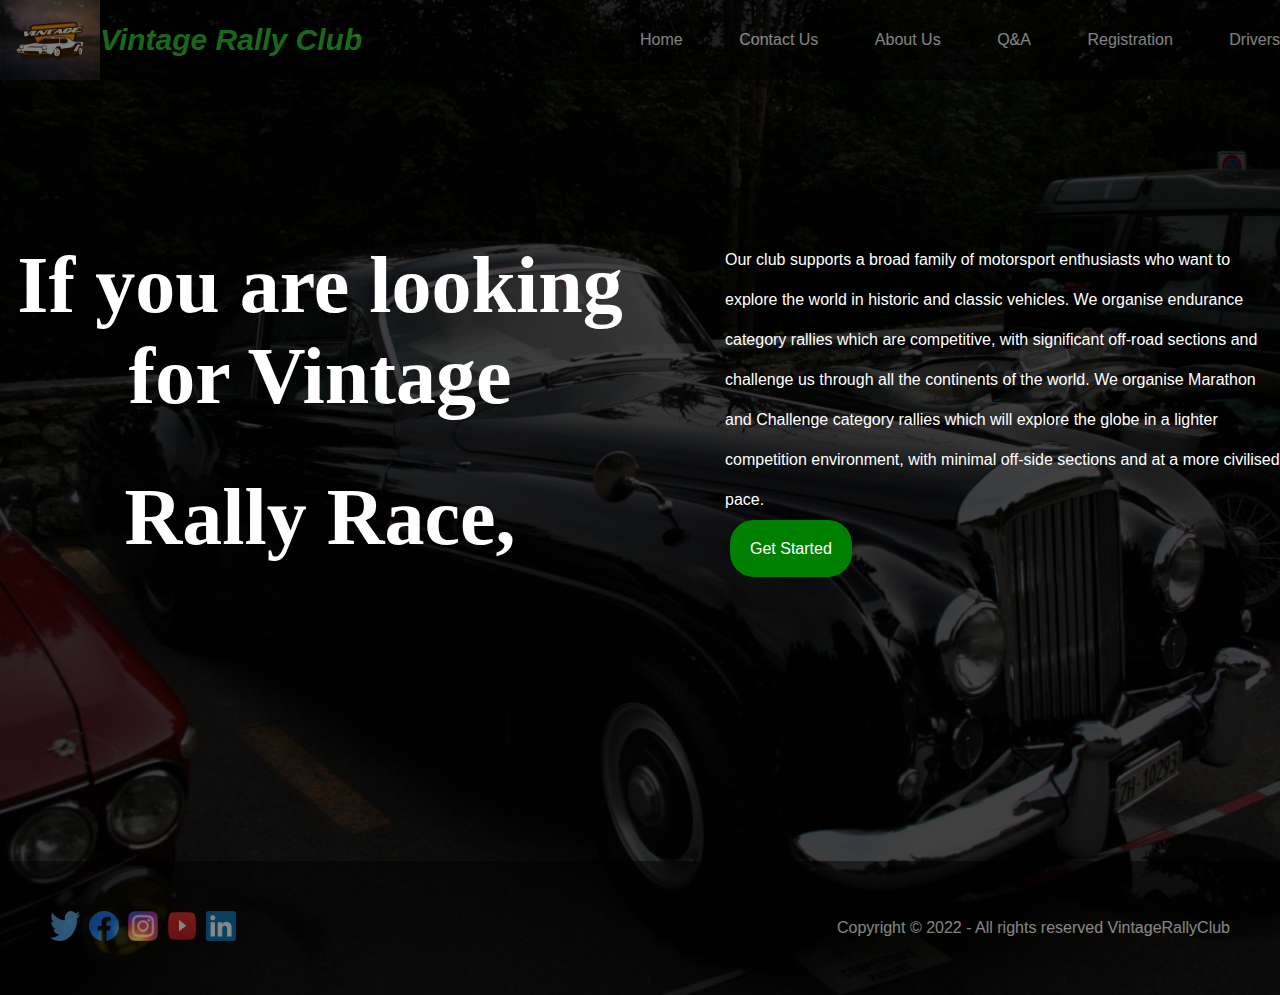
<file: About.html>
<!DOCTYPE html>
<html lang="en">
<head>
    <meta charset="UTF-8">
    <meta http-equiv="X-UA-Compatible" content="IE=edge">
    <meta name="viewport" content="width=device-width, initial-scale=1.0">
    <title>Vintage Rally Club - About Us</title>
    <link rel="stylesheet" href="style.css"/>
    <link rel="icon" href="Images/vintage.png">
</head>
<body>

    <div class="background">

        <header class="header">
            <div class="imageTitle">
                <img src="Images/vintage.png" class="mainLogo" alt="logo"/>
                <span class="title">Vintage Rally Club</span>
            </div>
            <div class="nav-menu">
                <a href="index.html" class="link" accesskey="h">Home</a>
                <a href="Contact.html" class="link" accesskey="c">Contact Us</a>
                <a href="About.html" class="link" accesskey="a">About Us</a>
                <a href="Q&A.html" class="link" accesskey="q">Q&A</a>
                <a href="Register.html" class="link" accesskey="r">Registration</a>
                <a href="Drivers.html" class="link" accesskey="d">Drivers</a>
            </div>
        </header>
    
        <main class="mainAbout">
            <div class="container">
                <div class="left About_left">
                    <div class="auto textAuto">
                        <h1 class="Declaration">If you are looking for Vintage</h1>
                        <h1 class="Declaration">Rally Race,</h1>
                        <h1 class="Declaration">You're in the right place.</h1>
                        <h1 class="Declaration">Without further a do,</h1>
                        <h1 class="Declaration">Come and Join with us.</h1>
                    </div>
                </div>
                <div class="right About_right">
                    <p class="content">
                        Our club supports a broad family of motorsport enthusiasts who want to explore 
                        
                        the world in historic and classic vehicles. We organise endurance category rallies 
                        
                        which are competitive, with significant off-road sections and challenge us through 
                        
                        all the continents of the world. We organise Marathon and Challenge category 
                        
                        rallies which will explore the globe in a lighter competition environment, with 
                        
                        minimal off-side sections and at a more civilised pace.
                    </p>
                    <a href="Register.html" class="getStart">Get Started</a>
                </div>
            </div>
        </main>

        <footer class="Footer index_footer">
            <div class="footerLeft">
                <a href="https://twitter.com/VintageRallyClub"><img src="Images/twiiter.png" alt="twitter" class="logo"/></a>
                <a href="https://www.facebook.com/VintageRallyClub/"><img src="Images/facebook.png" alt="facebook" class="logo"/></a>
                <a href="https://www.instagram.com/VintageRallyClub/"><img src="Images/instagram.webp" alt="instagram" class="logo"/></a>
                <a href="https://www.youtube.com/channel/VintageRallyClub"><img src="Images/youtube.png" alt="youtube" class="logo"/></a>
                <a href="https://www.linkedin.com/company/VintageRallyClub/"><img src="Images/linkedin.png" alt="linkedin" class="logo"/></a>
            </div>
            <div class="footerRight">
                <p class="copyright">Copyright © 2022 - All rights reserved <a href="#" class="copyright1">VintageRallyClub</a></p>
            </div>
        </footer>
    </div>
</body>
</html>
</file>
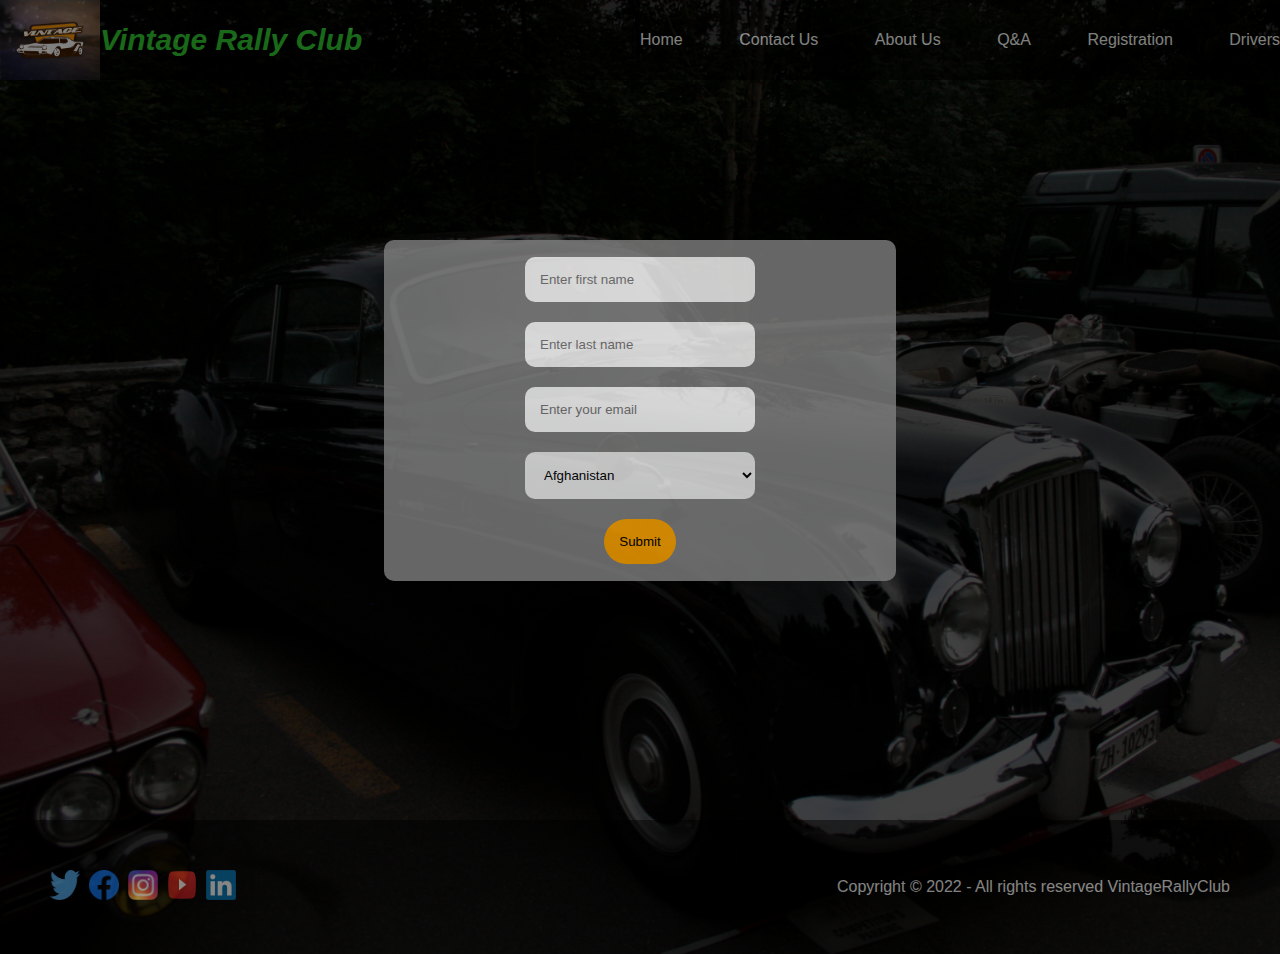
<file: Contact.html>
<!DOCTYPE html>
<html lang="en">
<head>
    <meta charset="UTF-8">
    <meta http-equiv="X-UA-Compatible" content="IE=edge">
    <meta name="viewport" content="width=device-width, initial-scale=1.0">
    <title>Vintage Rally Club - Contact Us</title>
    <link rel="stylesheet" href="style.css"/>
    <link rel="icon" href="Images/vintage.png">
</head>
<body>

    <div class="background">

        <header class="header">
            <div class="imageTitle">
                <img src="Images/vintage.png" class="mainLogo" alt="logo"/>
                <span class="title">Vintage Rally Club</span>
            </div>
            <div class="nav-menu">
                <a href="index.html" class="link" accesskey="h">Home</a>
                <a href="Contact.html" class="link" accesskey="c">Contact Us</a>
                <a href="About.html" class="link" accesskey="a">About Us</a>
                <a href="Q&A.html" class="link" accesskey="q">Q&A</a>
                <a href="Register.html" class="link" accesskey="r">Registration</a>
                <a href="Drivers.html" class="link" accesskey="d">Drivers</a>
            </div>
        </header>
        
        <main class="main">
            <div class="flex">
                <form class="contact" action="https://formsubmit.co/vintagerallyclub@gmail.com" method="POST">
                    
                    <input type="text" placeholder="Enter first name" class="input" name="text" required/>
                    <input type="text" placeholder="Enter last name" class="input" name="text" required/>
                    <input type="email" placeholder="Enter your email" class="input" name="email" required/>
                    <select class="input select">
                        <option value="Afghanistan">Afghanistan</option>
                        <option value="Åland Islands">Åland Islands</option>
                        <option value="Albania">Albania</option>
                        <option value="Algeria">Algeria</option>
                        <option value="American Samoa">American Samoa</option>
                        <option value="Andorra">Andorra</option>
                        <option value="Angola">Angola</option>
                        <option value="Anguilla">Anguilla</option>
                        <option value="Antarctica">Antarctica</option>
                        <option value="Antigua and Barbuda">Antigua and Barbuda</option>
                        <option value="Argentina">Argentina</option>
                        <option value="Armenia">Armenia</option>
                        <option value="Aruba">Aruba</option>
                        <option value="Australia">Australia</option>
                        <option value="Austria">Austria</option>
                        <option value="Azerbaijan">Azerbaijan</option>
                        <option value="Bahamas">Bahamas</option>
                        <option value="Bahrain">Bahrain</option>
                        <option value="Bangladesh">Bangladesh</option>
                        <option value="Barbados">Barbados</option>
                        <option value="Belarus">Belarus</option>
                        <option value="Belgium">Belgium</option>
                        <option value="Belize">Belize</option>
                        <option value="Benin">Benin</option>
                        <option value="Bermuda">Bermuda</option>
                        <option value="Bhutan">Bhutan</option>
                        <option value="Bolivia">Bolivia</option>
                        <option value="Bosnia and Herzegovina">Bosnia and Herzegovina</option>
                        <option value="Botswana">Botswana</option>
                        <option value="Bouvet Island">Bouvet Island</option>
                        <option value="Brazil">Brazil</option>
                        <option value="British Indian Ocean Territory">British Indian Ocean Territory</option>
                        <option value="Brunei Darussalam">Brunei Darussalam</option>
                        <option value="Bulgaria">Bulgaria</option>
                        <option value="Burkina Faso">Burkina Faso</option>
                        <option value="Burundi">Burundi</option>
                        <option value="Cambodia">Cambodia</option>
                        <option value="Cameroon">Cameroon</option>
                        <option value="Canada">Canada</option>
                        <option value="Cape Verde">Cape Verde</option>
                        <option value="Cayman Islands">Cayman Islands</option>
                        <option value="Central African Republic">Central African Republic</option>
                        <option value="Chad">Chad</option>
                        <option value="Chile">Chile</option>
                        <option value="China">China</option>
                        <option value="Christmas Island">Christmas Island</option>
                        <option value="Cocos (Keeling) Islands">Cocos (Keeling) Islands</option>
                        <option value="Colombia">Colombia</option>
                        <option value="Comoros">Comoros</option>
                        <option value="Congo">Congo</option>
                        <option value="Congo, The Democratic Republic of The">Congo, The Democratic Republic of The</option>
                        <option value="Cook Islands">Cook Islands</option>
                        <option value="Costa Rica">Costa Rica</option>
                        <option value="Cote D'ivoire">Cote D'ivoire</option>
                        <option value="Croatia">Croatia</option>
                        <option value="Cuba">Cuba</option>
                        <option value="Cyprus">Cyprus</option>
                        <option value="Czech Republic">Czech Republic</option>
                        <option value="Denmark">Denmark</option>
                        <option value="Djibouti">Djibouti</option>
                        <option value="Dominica">Dominica</option>
                        <option value="Dominican Republic">Dominican Republic</option>
                        <option value="Ecuador">Ecuador</option>
                        <option value="Egypt">Egypt</option>
                        <option value="El Salvador">El Salvador</option>
                        <option value="Equatorial Guinea">Equatorial Guinea</option>
                        <option value="Eritrea">Eritrea</option>
                        <option value="Estonia">Estonia</option>
                        <option value="Ethiopia">Ethiopia</option>
                        <option value="Falkland Islands (Malvinas)">Falkland Islands (Malvinas)</option>
                        <option value="Faroe Islands">Faroe Islands</option>
                        <option value="Fiji">Fiji</option>
                        <option value="Finland">Finland</option>
                        <option value="France">France</option>
                        <option value="French Guiana">French Guiana</option>
                        <option value="French Polynesia">French Polynesia</option>
                        <option value="French Southern Territories">French Southern Territories</option>
                        <option value="Gabon">Gabon</option>
                        <option value="Gambia">Gambia</option>
                        <option value="Georgia">Georgia</option>
                        <option value="Germany">Germany</option>
                        <option value="Ghana">Ghana</option>
                        <option value="Gibraltar">Gibraltar</option>
                        <option value="Greece">Greece</option>
                        <option value="Greenland">Greenland</option>
                        <option value="Grenada">Grenada</option>
                        <option value="Guadeloupe">Guadeloupe</option>
                        <option value="Guam">Guam</option>
                        <option value="Guatemala">Guatemala</option>
                        <option value="Guernsey">Guernsey</option>
                        <option value="Guinea">Guinea</option>
                        <option value="Guinea-bissau">Guinea-bissau</option>
                        <option value="Guyana">Guyana</option>
                        <option value="Haiti">Haiti</option>
                        <option value="Heard Island and Mcdonald Islands">Heard Island and Mcdonald Islands</option>
                        <option value="Holy See (Vatican City State)">Holy See (Vatican City State)</option>
                        <option value="Honduras">Honduras</option>
                        <option value="Hong Kong">Hong Kong</option>
                        <option value="Hungary">Hungary</option>
                        <option value="Iceland">Iceland</option>
                        <option value="India">India</option>
                        <option value="Indonesia">Indonesia</option>
                        <option value="Iran, Islamic Republic of">Iran, Islamic Republic of</option>
                        <option value="Iraq">Iraq</option>
                        <option value="Ireland">Ireland</option>
                        <option value="Isle of Man">Isle of Man</option>
                        <option value="Israel">Israel</option>
                        <option value="Italy">Italy</option>
                        <option value="Jamaica">Jamaica</option>
                        <option value="Japan">Japan</option>
                        <option value="Jersey">Jersey</option>
                        <option value="Jordan">Jordan</option>
                        <option value="Kazakhstan">Kazakhstan</option>
                        <option value="Kenya">Kenya</option>
                        <option value="Kiribati">Kiribati</option>
                        <option value="Korea, Democratic People's Republic of">Korea, Democratic People's Republic of</option>
                        <option value="Korea, Republic of">Korea, Republic of</option>
                        <option value="Kuwait">Kuwait</option>
                        <option value="Kyrgyzstan">Kyrgyzstan</option>
                        <option value="Lao People's Democratic Republic">Lao People's Democratic Republic</option>
                        <option value="Latvia">Latvia</option>
                        <option value="Lebanon">Lebanon</option>
                        <option value="Lesotho">Lesotho</option>
                        <option value="Liberia">Liberia</option>
                        <option value="Libyan Arab Jamahiriya">Libyan Arab Jamahiriya</option>
                        <option value="Liechtenstein">Liechtenstein</option>
                        <option value="Lithuania">Lithuania</option>
                        <option value="Luxembourg">Luxembourg</option>
                        <option value="Macao">Macao</option>
                        <option value="Macedonia, The Former Yugoslav Republic of">Macedonia, The Former Yugoslav Republic of</option>
                        <option value="Madagascar">Madagascar</option>
                        <option value="Malawi">Malawi</option>
                        <option value="Malaysia">Malaysia</option>
                        <option value="Maldives">Maldives</option>
                        <option value="Mali">Mali</option>
                        <option value="Malta">Malta</option>
                        <option value="Marshall Islands">Marshall Islands</option>
                        <option value="Martinique">Martinique</option>
                        <option value="Mauritania">Mauritania</option>
                        <option value="Mauritius">Mauritius</option>
                        <option value="Mayotte">Mayotte</option>
                        <option value="Mexico">Mexico</option>
                        <option value="Micronesia, Federated States of">Micronesia, Federated States of</option>
                        <option value="Moldova, Republic of">Moldova, Republic of</option>
                        <option value="Monaco">Monaco</option>
                        <option value="Mongolia">Mongolia</option>
                        <option value="Montenegro">Montenegro</option>
                        <option value="Montserrat">Montserrat</option>
                        <option value="Morocco">Morocco</option>
                        <option value="Mozambique">Mozambique</option>
                        <option value="Myanmar">Myanmar</option>
                        <option value="Namibia">Namibia</option>
                        <option value="Nauru">Nauru</option>
                        <option value="Nepal">Nepal</option>
                        <option value="Netherlands">Netherlands</option>
                        <option value="Netherlands Antilles">Netherlands Antilles</option>
                        <option value="New Caledonia">New Caledonia</option>
                        <option value="New Zealand">New Zealand</option>
                        <option value="Nicaragua">Nicaragua</option>
                        <option value="Niger">Niger</option>
                        <option value="Nigeria">Nigeria</option>
                        <option value="Niue">Niue</option>
                        <option value="Norfolk Island">Norfolk Island</option>
                        <option value="Northern Mariana Islands">Northern Mariana Islands</option>
                        <option value="Norway">Norway</option>
                        <option value="Oman">Oman</option>
                        <option value="Pakistan">Pakistan</option>
                        <option value="Palau">Palau</option>
                        <option value="Palestinian Territory, Occupied">Palestinian Territory, Occupied</option>
                        <option value="Panama">Panama</option>
                        <option value="Papua New Guinea">Papua New Guinea</option>
                        <option value="Paraguay">Paraguay</option>
                        <option value="Peru">Peru</option>
                        <option value="Philippines">Philippines</option>
                        <option value="Pitcairn">Pitcairn</option>
                        <option value="Poland">Poland</option>
                        <option value="Portugal">Portugal</option>
                        <option value="Puerto Rico">Puerto Rico</option>
                        <option value="Qatar">Qatar</option>
                        <option value="Reunion">Reunion</option>
                        <option value="Romania">Romania</option>
                        <option value="Russian Federation">Russian Federation</option>
                        <option value="Rwanda">Rwanda</option>
                        <option value="Saint Helena">Saint Helena</option>
                        <option value="Saint Kitts and Nevis">Saint Kitts and Nevis</option>
                        <option value="Saint Lucia">Saint Lucia</option>
                        <option value="Saint Pierre and Miquelon">Saint Pierre and Miquelon</option>
                        <option value="Saint Vincent and The Grenadines">Saint Vincent and The Grenadines</option>
                        <option value="Samoa">Samoa</option>
                        <option value="San Marino">San Marino</option>
                        <option value="Sao Tome and Principe">Sao Tome and Principe</option>
                        <option value="Saudi Arabia">Saudi Arabia</option>
                        <option value="Senegal">Senegal</option>
                        <option value="Serbia">Serbia</option>
                        <option value="Seychelles">Seychelles</option>
                        <option value="Sierra Leone">Sierra Leone</option>
                        <option value="Singapore">Singapore</option>
                        <option value="Slovakia">Slovakia</option>
                        <option value="Slovenia">Slovenia</option>
                        <option value="Solomon Islands">Solomon Islands</option>
                        <option value="Somalia">Somalia</option>
                        <option value="South Africa">South Africa</option>
                        <option value="South Georgia and The South Sandwich Islands">South Georgia and The South Sandwich Islands</option>
                        <option value="Spain">Spain</option>
                        <option value="Sri Lanka">Sri Lanka</option>
                        <option value="Sudan">Sudan</option>
                        <option value="Suriname">Suriname</option>
                        <option value="Svalbard and Jan Mayen">Svalbard and Jan Mayen</option>
                        <option value="Swaziland">Swaziland</option>
                        <option value="Sweden">Sweden</option>
                        <option value="Switzerland">Switzerland</option>
                        <option value="Syrian Arab Republic">Syrian Arab Republic</option>
                        <option value="Taiwan">Taiwan</option>
                        <option value="Tajikistan">Tajikistan</option>
                        <option value="Tanzania, United Republic of">Tanzania, United Republic of</option>
                        <option value="Thailand">Thailand</option>
                        <option value="Timor-leste">Timor-leste</option>
                        <option value="Togo">Togo</option>
                        <option value="Tokelau">Tokelau</option>
                        <option value="Tonga">Tonga</option>
                        <option value="Trinidad and Tobago">Trinidad and Tobago</option>
                        <option value="Tunisia">Tunisia</option>
                        <option value="Turkey">Turkey</option>
                        <option value="Turkmenistan">Turkmenistan</option>
                        <option value="Turks and Caicos Islands">Turks and Caicos Islands</option>
                        <option value="Tuvalu">Tuvalu</option>
                        <option value="Uganda">Uganda</option>
                        <option value="Ukraine">Ukraine</option>
                        <option value="United Arab Emirates">United Arab Emirates</option>
                        <option value="United Kingdom">United Kingdom</option>
                        <option value="United States">United States</option>
                        <option value="United States Minor Outlying Islands">United States Minor Outlying Islands</option>
                        <option value="Uruguay">Uruguay</option>
                        <option value="Uzbekistan">Uzbekistan</option>
                        <option value="Vanuatu">Vanuatu</option>
                        <option value="Venezuela">Venezuela</option>
                        <option value="Viet Nam">Viet Nam</option>
                        <option value="Virgin Islands, British">Virgin Islands, British</option>
                        <option value="Virgin Islands, U.S.">Virgin Islands, U.S.</option>
                        <option value="Wallis and Futuna">Wallis and Futuna</option>
                        <option value="Western Sahara">Western Sahara</option>
                        <option value="Yemen">Yemen</option>
                        <option value="Zambia">Zambia</option>
                        <option value="Zimbabwe">Zimbabwe</option>
                    </select>
                    <button class="submit">Submit</button>
                </form>
            
            </div>
        </main>

        <footer class="Footer index_footer">
            <div class="footerLeft">
                <a href="https://twitter.com/VintageRallyClub"><img src="Images/twiiter.png" alt="twitter" class="logo"/></a>
                <a href="https://www.facebook.com/VintageRallyClub/"><img src="Images/facebook.png" alt="facebook" class="logo"/></a>
                <a href="https://www.instagram.com/VintageRallyClub/"><img src="Images/instagram.webp" alt="instagram" class="logo"/></a>
                <a href="https://www.youtube.com/channel/VintageRallyClub"><img src="Images/youtube.png" alt="youtube" class="logo"/></a>
                <a href="https://www.linkedin.com/company/VintageRallyClub/"><img src="Images/linkedin.png" alt="linkedin" class="logo"/></a>
            </div>
            <div class="footerRight">
                <p class="copyright">Copyright © 2022 - All rights reserved <a href="#" class="copyright1">VintageRallyClub</a></p>
            </div>
        </footer>
    </div>
</body>
</html>
</file>
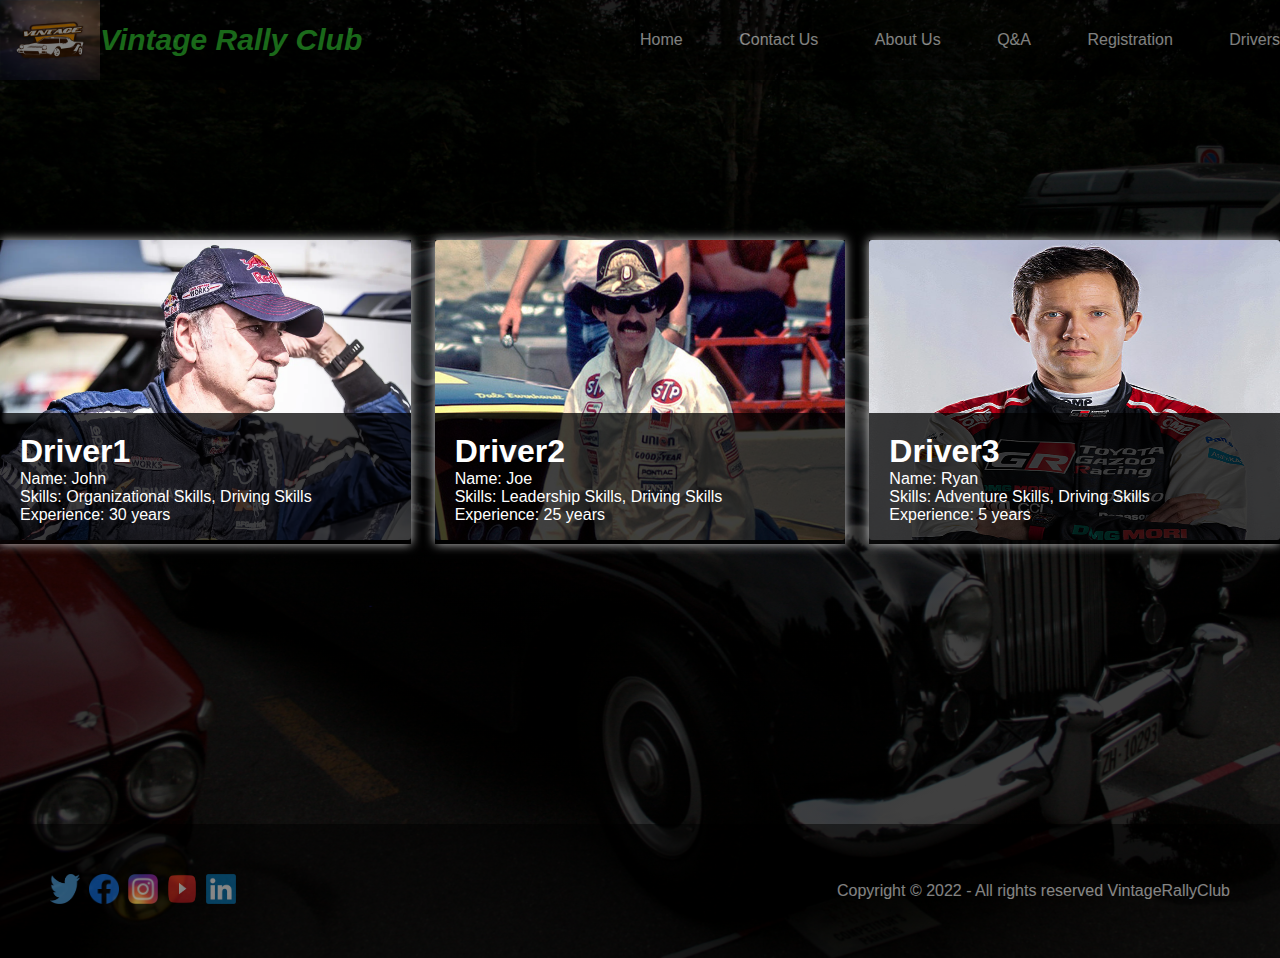
<file: Drivers.html>
<!DOCTYPE html>
<html lang="en">
<head>
    <meta charset="UTF-8">
    <meta http-equiv="X-UA-Compatible" content="IE=edge">
    <meta name="viewport" content="width=device-width, initial-scale=1.0">
    <title>Vintage Rally Club - Drivers</title>
    <link rel="stylesheet" href="style.css"/>
    <link rel="icon" href="Images/vintage.png">
</head>
<body>

    <div class="background">
    
        <header class="header">
            <div class="imageTitle">
                <img src="Images/vintage.png" class="mainLogo" alt="logo"/>
                <span class="title">Vintage Rally Club</span>
            </div>
            <div class="nav-menu">
                <a href="index.html" class="link" accesskey="h">Home</a>
                <a href="Contact.html" class="link" accesskey="c">Contact Us</a>
                <a href="About.html" class="link" accesskey="a">About Us</a>
                <a href="Q&A.html" class="link" accesskey="q">Q&A</a>
                <a href="Register.html" class="link" accesskey="r">Registration</a>
                <a href="Drivers.html" class="link" accesskey="d">Drivers</a>
            </div>
        </header>

        <main class="grid">
            <div class="Driver_Container">
                <img src="Images/Driver1.webp" class="Driver" alt="person"/>
                <div class="Info">
                    <h1>Driver1</h1>
                    <ul>
                        <li class="Driver_Info">Name: John</li>
                        <li class="Driver_Info">Skills: Organizational Skills, Driving Skills</li>
                        <li class="Driver_Info">Experience: 30 years</li>
                    </ul>
                </div>
            </div>
            <div class="Driver_Container"> 
                <img src="Images/Driver2.jpg" class="Driver" alt="person"/>
                <div class="Info">
                    <h1>Driver2</h1>
                    <ul>
                        <li class="Driver_Info">Name: Joe</li>
                        <li class="Driver_Info">Skills: Leadership Skills, Driving Skills</li>
                        <li class="Driver_Info">Experience: 25 years</li>
                    </ul>
                </div>
            </div>
            <div class="Driver_Container">
                <img src="Images/Driver3.jpg" class="Driver" alt="person"/>
                <div class="Info">
                    <h1>Driver3</h1>
                    <ul>
                        <li class="Driver_Info">Name: Ryan</li>
                        <li class="Driver_Info">Skills: Adventure Skills, Driving Skills</li>
                        <li class="Driver_Info">Experience: 5 years</li>
                    </ul>
                </div>
            </div>
        </main> 

        <footer class="Footer index_footer">
            <div class="footerLeft">
                <a href="https://twitter.com/VintageRallyClub"><img src="Images/twiiter.png" alt="twitter" class="logo"/></a>
                <a href="https://www.facebook.com/VintageRallyClub/"><img src="Images/facebook.png" alt="facebook" class="logo"/></a>
                <a href="https://www.instagram.com/VintageRallyClub/"><img src="Images/instagram.webp" alt="instagram" class="logo"/></a>
                <a href="https://www.youtube.com/channel/VintageRallyClub"><img src="Images/youtube.png" alt="youtube" class="logo"/></a>
                <a href="https://www.linkedin.com/company/VintageRallyClub/"><img src="Images/linkedin.png" alt="linkedin" class="logo"/></a>
            </div>
            <div class="footerRight">
                <p class="copyright">Copyright © 2022 - All rights reserved <a href="#" class="copyright1">VintageRallyClub</a></p>
            </div>
        </footer>
    </div>
</body>
</html>
</file>
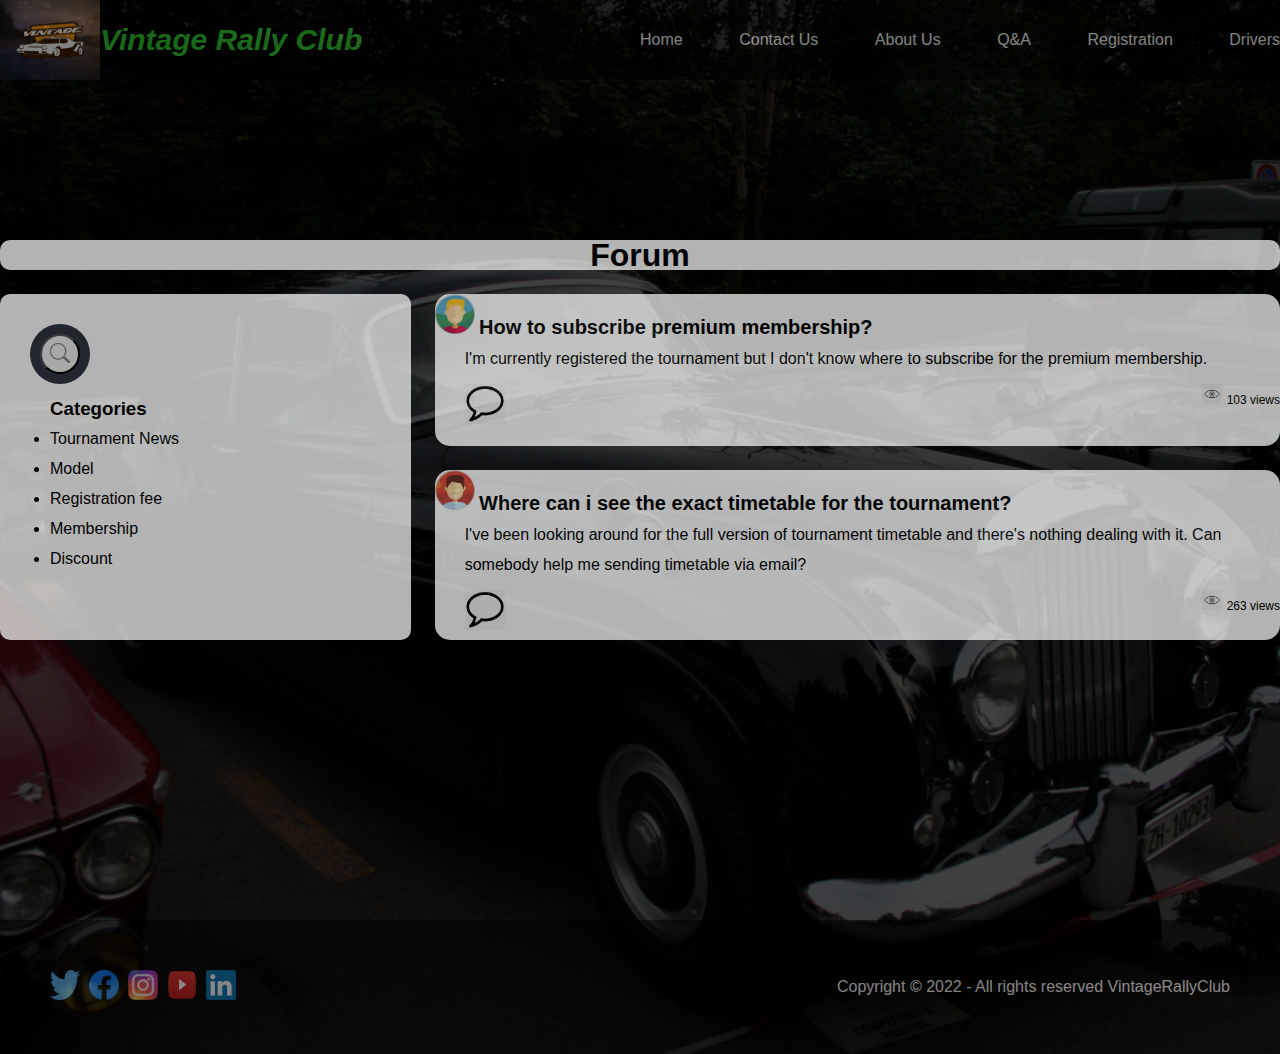
<file: Q&A.html>
<!DOCTYPE html>
<html lang="en">
<head>
    <meta charset="UTF-8">
    <meta http-equiv="X-UA-Compatible" content="IE=edge">
    <meta name="viewport" content="width=device-width, initial-scale=1.0">
    <title>Vintage Rally Club - Q&A</title>
    <link rel="stylesheet" href="style.css"/>
    <link rel="icon" href="Images/vintage.png">
</head>
<body>

    <div class="background">

        <header class="header">
            <div class="imageTitle">
                <img src="Images/vintage.png" class="mainLogo" alt="logo"/>
                <span class="title">Vintage Rally Club</span>
            </div>
            <div class="nav-menu">
                <a href="index.html" class="link" accesskey="h">Home</a>
                <a href="Contact.html" class="link" accesskey="c">Contact Us</a>
                <a href="About.html" class="link" accesskey="a">About Us</a>
                <a href="Q&A.html" class="link" accesskey="q">Q&A</a>
                <a href="Register.html" class="link" accesskey="r">Registration</a>
                <a href="Drivers.html" class="link" accesskey="d">Drivers</a>
            </div>
        </header>

        <main class="mainAbout">
            <div class="forum_grid">
                <div class="grid_one"><h1>Forum</h1></div>
                <div class="grid_two">
                    <div class="searchBox">
                        <input class="searchInput" type="text" placeholder="Search">
                        <button class="searchButton">
                            <img src="Images/search.png" class="search" alt="search button"/>
                        </button>
                    </div>
                    <div class="inner">
                        <h3>Categories</h3>
                        <ul>
                            <li><button class="Catinner">Tournament News</button></li>
                            <li><button class="Catinner">Model</button></li>
                            <li><button class="Catinner">Registration fee</button></li>
                            <li><button class="Catinner">Membership</button></li>
                            <li><button class="Catinner">Discount</button></li>
                        </ul>
                    </div>
                </div>
                <div class="grid_three"> 
                    <img src="Images/customer1.jpg" alt="customer1" class="customer">
                    <span class="questionTitle">How to subscribe premium membership?</span>
                    <p class="question">I'm currently registered the tournament but I don't know where to subscribe for the premium membership.</p>
                    <img src="Images/comment.png" alt="comment" class="comment">
                    <div class="float">
                        <img src="Images/seen.jpg" alt="seen" class="seen">
                        <span class="seenNo">103 views</span>
                    </div>
                </div>
                <div class="grid_four">
                    <img src="Images/customer2.jpg" alt="customer2" class="customer"/>
                    <span class="questionTitle">Where can i see the exact timetable for the tournament?</span>
                    <p class="question">I've been looking around for the full version of tournament timetable and there's nothing
                        dealing with it. Can somebody help me sending timetable via email?
                    </p>
                    <img src="Images/comment.png" alt="comment" class="comment">
                    <div class="float">
                        <img src="Images/seen.jpg" alt="seen" class="seen">
                        <span class="seenNo">263 views</span> 
                    </div>  
                </div>
             </div>       
        </main>
    
        <footer class="Footer index_footer">
            <div class="footerLeft">
                <a href="https://twitter.com/VintageRallyClub"><img src="Images/twiiter.png" alt="twitter" class="logo"/></a>
                <a href="https://www.facebook.com/VintageRallyClub/"><img src="Images/facebook.png" alt="facebook" class="logo"/></a>
                <a href="https://www.instagram.com/VintageRallyClub/"><img src="Images/instagram.webp" alt="instagram" class="logo"/></a>
                <a href="https://www.youtube.com/channel/VintageRallyClub"><img src="Images/youtube.png" alt="youtube" class="logo"/></a>
                <a href="https://www.linkedin.com/company/VintageRallyClub/"><img src="Images/linkedin.png" alt="linkedin" class="logo"/></a>
            </div>
            <div class="footerRight">
                <p class="copyright">Copyright © 2022 - All rights reserved <a href="#" class="copyright1">VintageRallyClub</a></p>
            </div>
        </footer>
    </div>
</body>
</html>
</file>
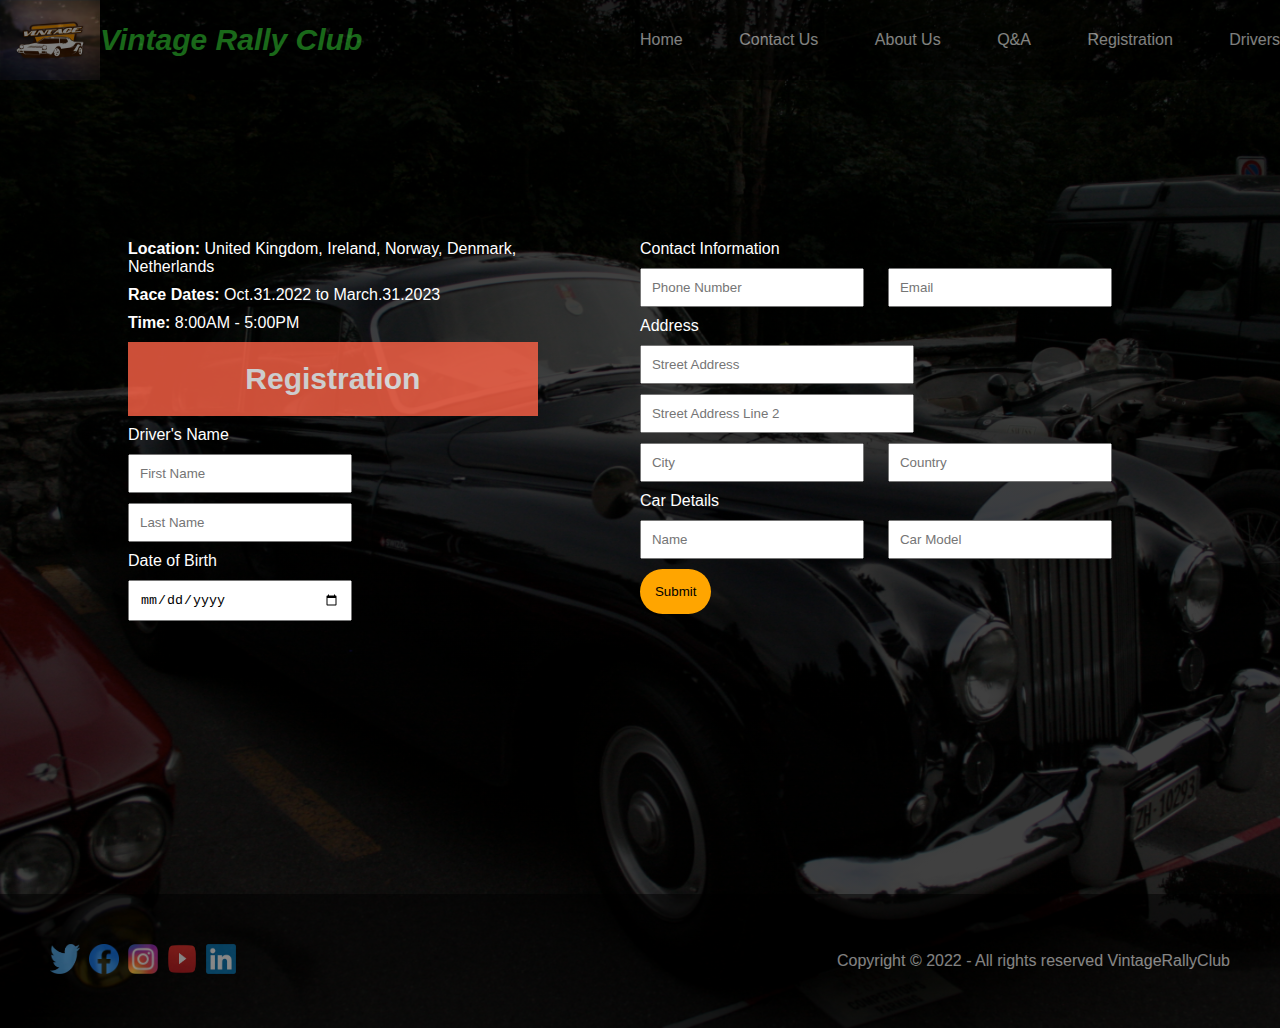
<file: Register.html>
<!DOCTYPE html>
<html lang="en">
<head>
    <meta charset="UTF-8">
    <meta http-equiv="X-UA-Compatible" content="IE=edge">
    <meta name="viewport" content="width=device-width, initial-scale=1.0">
    <title>Vintage Rally Club - Registration</title>
    <link rel="stylesheet" href="style.css"/>
    <link rel="icon" href="Images/vintage.png">
</head>
<body>

    <div class="background">

        <header class="header">
            <div class="imageTitle">
                <img src="Images/vintage.png" class="mainLogo" alt="logo"/>
                <span class="title">Vintage Rally Club</span>
            </div>
            <div class="nav-menu">
                <a href="index.html" class="link" accesskey="h">Home</a>
                <a href="Contact.html" class="link" accesskey="c">Contact Us</a>
                <a href="About.html" class="link" accesskey="a">About Us</a>
                <a href="Q&A.html" class="link" accesskey="q">Q&A</a>
                <a href="Register.html" class="link" accesskey="r">Registration</a>
                <a href="Drivers.html" class="link" accesskey="d">Drivers</a>
            </div>
        </header>

        <main class="main">
            <form class="container" action="https://formsubmit.co/vintagerallyclub@gmail.com" method="POST">
                <div class="left Register_left">
                    <p class="detail"><strong>Location:</strong> United Kingdom, Ireland, Norway, Denmark, Netherlands</p>
                    <p class="detail"><strong>Race Dates:</strong> Oct.31.2022 to March.31.2023</p>
                    <p class="detail"><strong>Time:</strong> 8:00AM - 5:00PM</p>
                    <h1 class="register">Registration</h1>
                    <p class="detail">Driver's Name</p>
                    <input type="text" placeholder="First Name" class="marginRight" name="text" required/>
                    <input type="text" placeholder="Last Name" class="marginRight" name="text" required>
                    <p class="detail">Date of Birth</p>
                    <input type="date" class="marginRight" name="date" required>
                </div>
                <div class="right Register_right">
                    
                        <p class="detail">Contact Information</p>
                        <input type="text" class="marginRight" placeholder="Phone Number" name="text" required>
                        <input type="email" class="marginRight" placeholder="Email" name="email" required>
                        <p class="detail">Address</p>
                        <input type="text" class="marginRight address" placeholder="Street Address" name="text" required>
                        <input type="text" class="marginRight address" placeholder="Street Address Line 2" name="text" required>
                        <input type="text" class="marginRight" placeholder="City" name="text" required>
                    
                    
                        <input type="text" class="marginRight" placeholder="Country" name="text" required>
                        <p class="detail">Car Details</p>
                        <input type="text" class="marginRight" placeholder="Name" name="text" required>
                        <input type="text" class="marginRight" placeholder="Car Model" name="text" required>
                        <button class="submit">Submit</button>
                   
                </div>
            </form>
        </main>

        <footer class="Footer index_footer">
            <div class="footerLeft">
                <a href="https://twitter.com/VintageRallyClub"><img src="Images/twiiter.png" alt="twitter" class="logo"/></a>
                <a href="https://www.facebook.com/VintageRallyClub/"><img src="Images/facebook.png" alt="facebook" class="logo"/></a>
                <a href="https://www.instagram.com/VintageRallyClub/"><img src="Images/instagram.webp" alt="instagram" class="logo"/></a>
                <a href="https://www.youtube.com/channel/VintageRallyClub"><img src="Images/youtube.png" alt="youtube" class="logo"/></a>
                <a href="https://www.linkedin.com/company/VintageRallyClub/"><img src="Images/linkedin.png" alt="linkedin" class="logo"/></a>
            </div>
            <div class="footerRight">
                <p class="copyright">Copyright © 2022 - All rights reserved <a href="#" class="copyright1">VintageRallyClub</a></p>
            </div>
        </footer>
    </div>
</body>
</html>
</file>
<file: style.css>
* {
    margin: 0;
    padding: 0;
    
}
body {
    background-color: #2f3640;
  
}
.background {
    width: 100%;
    
    background-image: linear-gradient(rgba(0,0,0,0.75), rgba(0,0,0,0.75)),url('Images/Bentley-R-Type.jpg');
    background-repeat: no-repeat;
    background-size: cover;
    background-position: center;
    animation-name: change;
    animation-duration: 25s;
    animation-iteration-count: infinite;
    animation-timing-function: linear;
    transition: 0.8s;
    
}
@keyframes change {
    20% {background-image: linear-gradient(rgba(0,0,0,0.75), rgba(0,0,0,0.75)),url('Images/1936-Delahaye-135MS.jpg');}
    40% {background-image: linear-gradient(rgba(0,0,0,0.75), rgba(0,0,0,0.75)),url('Images/Austin-Healey-100.jpg');}
    60% {background-image: linear-gradient(rgba(0,0,0,0.75), rgba(0,0,0,0.75)),url('Images/Bentley-4½-Litre.jpg');}
    80% {background-image: linear-gradient(rgba(0,0,0,0.75), rgba(0,0,0,0.75)),url('Images/Alfa-Romeo-8C-2300.jpg');}
}
.main {
    max-width: 1024px;
    
    margin: 0 auto;
}

.header {
    display: flex;
    min-height: 80px;
    align-items: center;
    flex-wrap: wrap;
    margin-bottom: 160px;
    background-color: black;
    opacity: 0.5;
}
.mainLogo {
    width: 100px;
    height: 80px;
}
.imageTitle {
    display: flex;
    width: 50%;
    align-items: center;
}

.title {
    
    color: limegreen;
    font-family: Arial, Helvetica, sans-serif;
    font-weight: bold;
    font-size: 30px;
    font-style: italic;
}

.nav-menu {
    width: 50%;
    display: flex;
    justify-content: space-between;
    align-items: center;
}

.link {
    text-decoration: none;
    color: #fafafa;
    font-family: Arial, Helvetica, sans-serif;
}
.link:hover {
    border-bottom: 3px solid #ffffff;
    padding-bottom: 5px;
    
}


.container {
    display: flex;
    flex-wrap: wrap;
}
.left {
    width: 50%;
    height: 341.33px;
    overflow: hidden;
    
}
.vintageCar {
    width: 100%;
    height: 341.33px;
}
.auto {
    animation: slide 40s linear infinite;
}
@keyframes slide {
    100% {
        margin-top: calc(-341.33px * 4);
    }
}

    
.right {
    width: 50%;
    
}
.declaration {
    color: #ffffff;
    font-family: Arial, Helvetica, sans-serif;
    margin-left: 20px;
    line-height: 40px;
}
h1.declaration{
    text-align: center;
    color: #fafafa;
    margin-bottom: 30px;
}

.wrapper label {
    position: relative;
    background-color: green;
    color: white;
    border-radius: 50px;
    font-size: 16px;
    font-family: Arial, Helvetica, sans-serif;
    font-weight: 600;
    padding: 15px;
    display: inline-block;
    margin: 20px;
    z-index: 999;
    cursor: pointer;
}

.wrapper label:hover {
    opacity: 0.8;
    color: #fff;
}

#chkBox {
    display: none;
}

.mainContent {
    width: 100%;
    height: 100%;
    background-color: rgba(0, 0, 0, 0.4);
    transition: 0.8s;
    position: fixed;
    top: 0;
    left: 0;
    visibility: hidden;
    opacity: 0;
}

.box {
    max-width: 460px;
    height: 400px;
    transform: translateY(-900px);
    transition: all 2s;
    margin: 0 auto;
    background-color: white;
    position: relative;
}

.detail-box {
    padding: 80px 50px;
}

.detail-box ul li {
    list-style-type: none;
    line-height: 20px;
    cursor: pointer;
    margin-bottom: 20px;
    color: black;
}

.detail-box ul li:hover {
    color: orangered;
}
.close-box {
    position: absolute;
    right: 0;
    margin-right: 5px;
}

.box-close {
    cursor: pointer;
}


#chkBox:checked + .mainContent{
    visibility: visible;
    opacity: 1;
    z-index: 9999;
}

#chkBox:checked + .mainContent .box {
    transform: translateY(50%);
}


.Footer {
    padding: 50px;
    background-color: #000000;
    opacity: 0.5;
    margin-top: 280px;
    display: flex;
    justify-content: space-between;
    align-items: center;
    flex-wrap: wrap;
   
}
.copyright {
    color: #ffffff;
    font-family: Arial, Helvetica, sans-serif;
}
.copyright1 {
    text-decoration: none;
    color: #ffffff;
    font-family: Arial, Helvetica, sans-serif;
}
.copyright1:hover {
    border-bottom: 3px solid #ffffff;
    padding-bottom: 5px;
}
.footerRight {
    display: flex;
}

.logo {
    width: 30px;
    height: 30px;
    margin-right: 5px;
}


/*Contact*/
.pages {
    display: flex;
    justify-content: flex-end;
    margin-bottom: 50px;
}
.special {
    margin: 0;
    justify-content: space-between;
}
.last {
    margin-top: 5px;
}

.Container {
    margin-top: 10px;
    margin-bottom: 0px;
}
.flex {
    width: 100%;
    height: 300px;
    display: flex;
    justify-content: center;

}
.contact {
    display: flex;
    flex-direction: column;
    justify-content: center;
    align-items: center;
    width: 50%;
    height: 341.333px;
    background-color: gray;
    opacity: 0.8;
    border-radius: 10px;
}

.input {
    
    padding: 15px;
    width: 200px;
    border-radius: 10px;
    border: none;
    outline: none;
    margin-bottom: 20px;
}
.select {
    width: 230px;
}
.submit {
    padding: 15px;
    border-radius: 24px;
    border: none;
    background-color: orange;
    color: black;
    
}
.submit:hover {
    cursor: pointer;
    opacity: 0.9;
}
/*About us*/
.mainAbout {
    max-width: 1300px;
    margin: 0 auto;
}
.textAuto {
    animation: slide1 20s linear infinite;
}
@keyframes slide1 {
    100% {
        margin-top: -1035.2px;
    }
}
.Declaration {
    color: #ffffff;
    text-align: center;
    margin-bottom: 50px;
    font-weight: bolder;
    font-size: 80px;
}
.content {
    font-family: Arial, Helvetica, sans-serif;
    color: #ffffff;
    margin-bottom: 20px;
    line-height: 40px;
    margin-left: 85px;
    
}
.getStart {
    font-family: Arial, Helvetica, sans-serif;
    text-decoration: none;
    padding: 20px;
    background-color: green;
    color: #ffffff;
    border-radius: 24px;
    margin-left: 90px;
    cursor: pointer;
}

.getStart:hover {
    opacity: 0.9;
}

/*Q&A*/
.forum_grid {
    width: 100%;
    height: 400px;
    color: black;
    
    opacity: 0.7;
    font-family: Arial, Helvetica, sans-serif;
    line-height: 30px;
    display: grid;
    grid-template-columns: repeat(3, 1fr);
    grid-template-rows: 0.2fr 1fr 1fr;
    grid-template-areas: "forum forum forum" "Cat forum1 forum1" "Cat forum2 forum2";
    grid-gap: 1.5em;
}
.Catinner {
    border: none;
    background-color: white;
    font-family: Arial, Helvetica, sans-serif;
    font-size: 16px;
    cursor: pointer;
}
.Catinner:hover {
    color: blue;
}
.inner {
    position: relative;
    top: 100px;
    left: 50px;
}
.grid_one {
    grid-area: forum;
    background-color: white;
    text-align: center;
    border-radius: 10px;

}
.grid_two {
    grid-area: Cat;
    background-color: white;
    position: relative;
    border-radius: 10px;
}
.grid_three {
    grid-area: forum1;
    background-color: white;
    border-radius: 15px;
}
.grid_four {
    grid-area: forum2;
    background-color: white;
    border-radius: 15px;
}
.searchBox {
    position: absolute;
    
    background: #2f3640;
    height: 40px;
    border-radius: 40px;
    padding: 10px;
    left: 30px;
    top: 30px;

}

.searchButton {
    width: 40px;
    height: 40px;
    border-radius: 50%;
}

.searchInput {
    border:none;
    background: none;
    outline:none;
    float:right;
    padding: 0;
    color: white;
    font-size: 16px;
    transition: 0.4s;
    line-height: 40px;
    width: 0px;

}

.searchBox:hover  .searchInput {
    width: 240px;
    padding: 0 6px;
}

.search {
    width: 20px;
    height: 20px;
}

.customer {
    width: 40px;
    height: 40px;
    border-radius: 50%;
}

.questionTitle {
    font-size: 20px;
    font-weight: bold;
}

.question {
    margin-left: 30px;
}

.seen {
    width: 20px;
    height: 20px;
    margin-left: 30px;
}

.seenNo {
    font-size: 12px;
}

.float {
    float: right;
    margin-top: 10px;
}
.comment {
    width: 40px;
    height: 40px;
    margin-left: 30px;
    margin-top: 10px;
}
/*Registration*/

.register {
    color: white;
    background-color: tomato;
    text-align: center;
    padding: 20px;
    opacity: 0.8;
    font-family: Arial, Helvetica, sans-serif;
    font-weight: bold;
    font-size: 30px;
    margin-bottom: 10px;
}
.Register_left {
    width: 40%;
    margin-right: 10%;
    overflow: visible;
}

.detail {
    color: white;
    margin-bottom: 10px;
    font-family: Arial, Helvetica, sans-serif;
}

.marginRight {
    padding: 10px;
    margin-right: 20px;
    margin-bottom: 10px;
    outline: none;
    width: 200px;
}

.space {
    width: 80%;
    margin-left: 10%;
}

.address {
    width: 250px;
    display: block;
}

/* Drivers */



.grid {
    max-width: 1300px;
    margin: 0 auto;
    display: grid;
    grid-gap: 1.5em;
    grid-template-columns: repeat(3, 1fr);
    margin-bottom: 150px;
    font-family: Arial, Helvetica, sans-serif;
}

.Driver_Container {
    width: 100%;
    position: relative;
    overflow: hidden;
    box-shadow: 0 0 10px #ccc;
}

.Driver {
    width: 100%;
    height: 300px;
    border-radius: 3px;
}

.Driver_Container:hover {
    cursor: pointer;
    transform: scale(1.03);
    transition: all 1s ease;
}

.Info {
    position: absolute;
    color: white;
    width: 100%;
    background-color: rgba(0,0,0,0.75);
    bottom: 0;
    padding: 20px;
}

.Driver_Info {
    list-style-type: none;
}

/*For All*/
@media (max-width:1193px) {
    .About_left {
        width: 80%;
        margin: 0 auto;
    }
    
    .About_right {
        width: 80%; 
        margin: 0 auto;
    }
}

@media (max-width: 767px){
    .header {
        justify-content: center;
    }
    .imageTitle {
        width: 100%;
        margin-bottom: 10px;
    }
    .nav-menu {
        flex-direction: column;
        gap: 2em;
        width: max-content;

    }
    .nav {
        width: 100%;
        justify-content: space-around;
    }
    
    .footerLeft {
        margin: 0 auto;
    }
    .footerRight {
        margin: 0 auto;
    }
    .left {
        width: 80%;
        margin: 0 auto;
        margin-bottom: 50px;
    }
    .right {
        width: 80%;
        margin: 0 auto;
    }

    .box {
        max-width: 360px;
        height: 350px;
    }
    
    .detail ul li {
        margin-bottom: 10px;
    }
    
    .forum_grid {
        grid-template-columns: 1fr;
        grid-template-rows: 0.4fr 3fr 1fr 1fr;
        grid-template-areas: "forum" "Cat"  "forum1" "forum2";
        grid-gap: 0.5em;
        height: 600px;
        line-height: 20px;
        vertical-align: middle;
    }
    .searchBox {
        top: 0;
        left: 0;
    }
    .inner {
        top: 60px;
        width: 50%;
        margin: 0 auto;
    }
}

@media (max-width:926px) {
    .grid {
        grid-template-columns: repeat(2, 1fr);
    }
}
@media (max-width:620px) {
    .grid {
        grid-template-columns: 1fr;
        
    }
    .Driver_Container {
        width: 80%;
        height: 180px;
        margin: 0 auto;
    }
    .Info {
        padding: 0;
    }
}

@media (max-width:809px) {
    
    .content {
        margin-left: 0;
    }
    .getStart {
        margin-left: 0;
    }
}
@media (max-width:615px) {
    .contact {
        width: 80%;
    }
}

@media (max-width: 426px) {
    .inner {
        top: 50px;
    }
}

@media (max-width: 470px) {
    .Register_left {
        overflow:visible;
        margin-bottom: 100px;
    }

    .full-left {
        width: 100%;
    }
}

@media (max-width: 500px) {
    .Declaration {
        font-size: 48px;
    }
}
</file>
